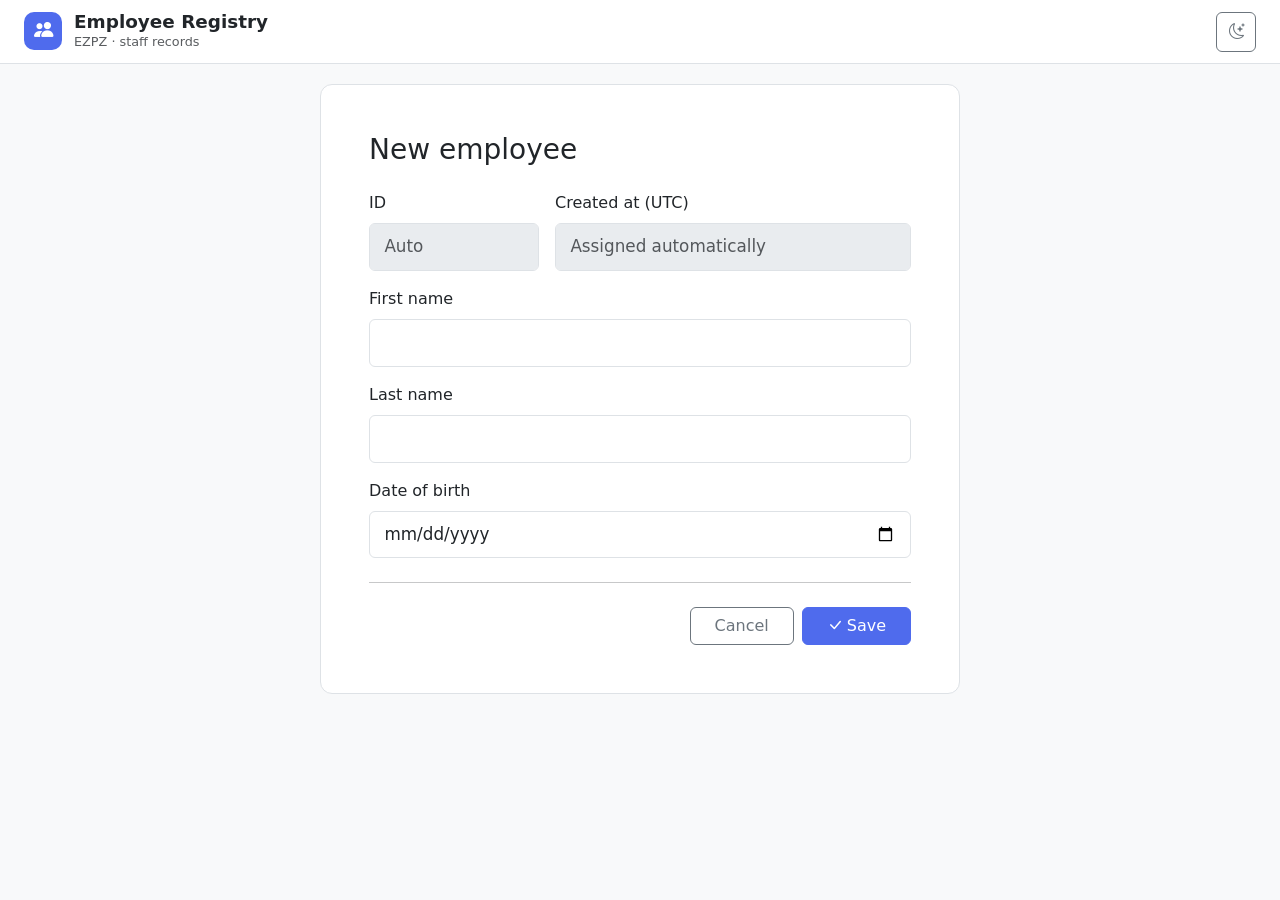
<file: ui/employee.html>
<!doctype html>
<html lang="en" data-bs-theme="light">
<head>
    <meta charset="utf-8">
    <meta name="viewport" content="width=device-width, initial-scale=1">
    <title>Employee · EZPZ</title>

    <link rel="stylesheet" href="https://cdn.jsdelivr.net/npm/bootstrap@5.3.3/dist/css/bootstrap.min.css">
    <link rel="stylesheet" href="https://cdn.jsdelivr.net/npm/bootstrap-icons@1.11.3/font/bootstrap-icons.min.css">
    <link rel="stylesheet" href="main.css">

    <script src="main.js"></script>
</head>
<body class="page-form">

<!-- ===================== Header ===================== -->
<header class="app-header">
    <div class="container-fluid h-100 px-3 px-md-4 d-flex align-items-center justify-content-between">
        <a class="app-brand" href="index.html">
            <span class="app-brand-logo"><i class="bi bi-people-fill"></i></span>
            <span>
                <span class="app-brand-title d-block">Employee Registry</span>
                <span class="app-brand-subtitle d-block">EZPZ · staff records</span>
            </span>
        </a>

        <button type="button" class="btn btn-outline-secondary theme-toggle" data-theme-toggle
                title="Toggle theme" aria-label="Toggle theme">
            <i data-theme-icon class="bi bi-moon-stars"></i>
        </button>
    </div>
</header>

<!-- ===================== Form ===================== -->
<main class="app-main overflow-auto">
    <div class="form-card p-4 p-md-5">
        <h1 class="h3 mb-4" id="pageTitle">Edit employee</h1>

        <form id="employeeForm" novalidate>
            <div class="row g-3">
                <div class="col-sm-4">
                    <label for="id" class="form-label">ID</label>
                    <input type="text" class="form-control" id="id" name="id" value="1" disabled>
                </div>
                <div class="col-sm-8">
                    <label for="createdAt" class="form-label">Created at (UTC)</label>
                    <input type="text" class="form-control" id="createdAt" name="createdAt" value="2026-10-27 14:32:05" disabled>
                </div>

                <div class="col-12">
                    <label for="firstName" class="form-label">First name</label>
                    <input type="text" class="form-control" id="firstName" name="firstName" value="James"
                           maxlength="100" required>
                    <div class="invalid-feedback">First name is required.</div>
                </div>

                <div class="col-12">
                    <label for="lastName" class="form-label">Last name</label>
                    <input type="text" class="form-control" id="lastName" name="lastName" value="Smith"
                           maxlength="100" required>
                    <div class="invalid-feedback">Last name is required.</div>
                </div>

                <div class="col-12">
                    <label for="dateOfBirth" class="form-label">Date of birth</label>
                    <input type="date" class="form-control" id="dateOfBirth" name="dateOfBirth" value="1985-03-14">
                </div>
            </div>

            <hr class="my-4">

            <div class="d-flex justify-content-end gap-2">
                <button type="button" class="btn btn-outline-secondary px-4"
                        data-bs-toggle="modal" data-bs-target="#cancelModal">Cancel</button>
                <button type="submit" class="btn btn-accent px-4">
                    <i class="bi bi-check-lg me-1"></i>Save
                </button>
            </div>
        </form>
    </div>
</main>

<!-- ===================== Cancel confirmation ===================== -->
<div class="modal fade" id="cancelModal" tabindex="-1" aria-labelledby="cancelModalLabel" aria-hidden="true">
    <div class="modal-dialog modal-dialog-centered">
        <div class="modal-content">
            <div class="modal-header">
                <h5 class="modal-title" id="cancelModalLabel">Discard changes?</h5>
                <button type="button" class="btn-close" data-bs-dismiss="modal" aria-label="Close"></button>
            </div>
            <div class="modal-body">
                Any unsaved changes will be lost. Do you want to leave this page?
            </div>
            <div class="modal-footer">
                <button type="button" class="btn btn-outline-secondary" data-bs-dismiss="modal">Stay</button>
                <button type="button" class="btn btn-danger" id="confirmCancel">Discard</button>
            </div>
        </div>
    </div>
</div>

<script src="https://cdn.jsdelivr.net/npm/bootstrap@5.3.3/dist/js/bootstrap.bundle.min.js"></script>
</body>
</html>
</file>
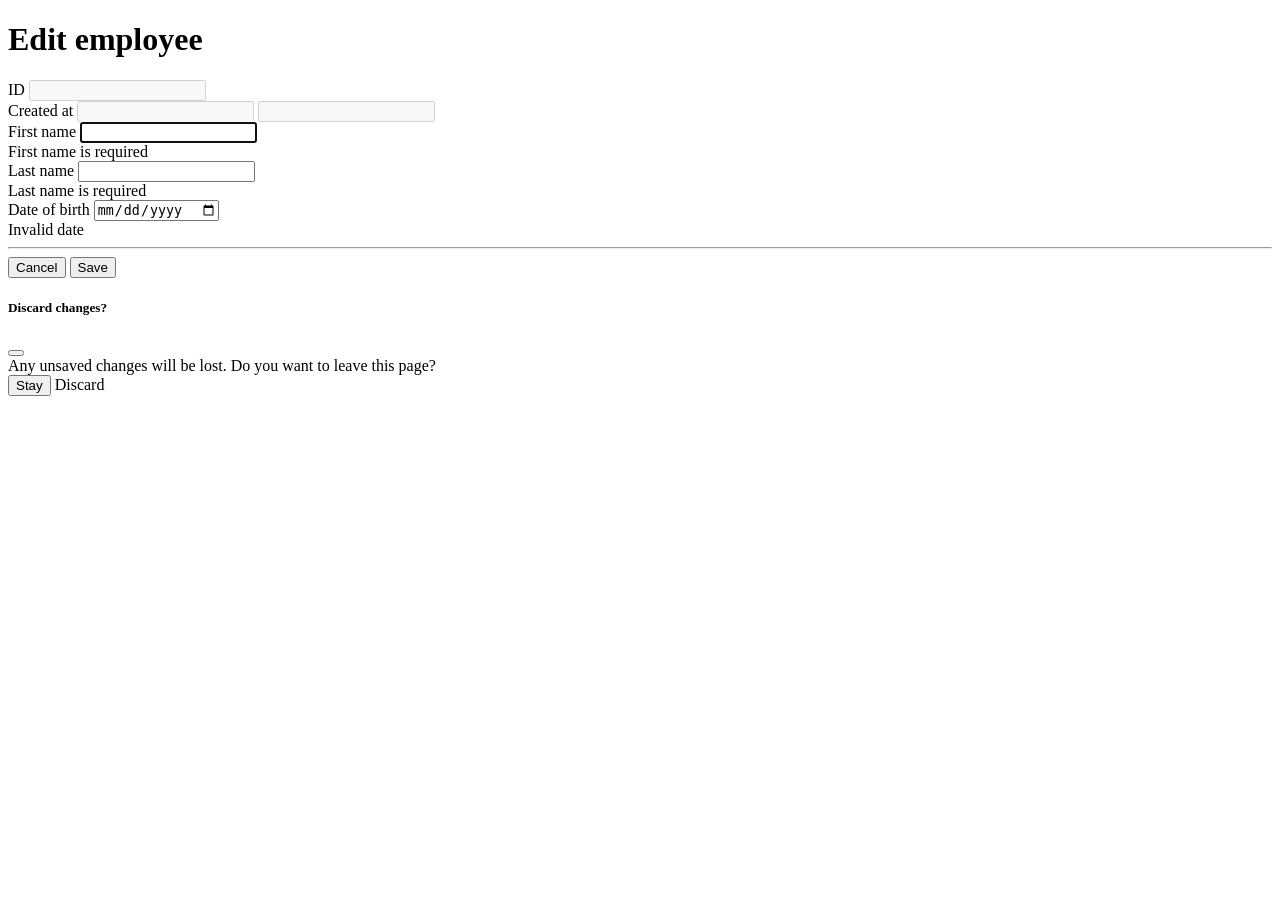
<file: src/main/resources/templates/employee.html>
<!doctype html>
<html lang="en" data-bs-theme="light" xmlns:th="http://www.thymeleaf.org"
      th:with="isNew=${employee.id == null}">
<head th:replace="~{fragments :: head(${isNew} ? 'New employee' : 'Edit employee')}"></head>
<body class="page-form">

<header th:replace="~{fragments :: header(null)}"></header>

<!-- ===================== Form ===================== -->
<main class="app-main overflow-auto">
    <div class="form-card p-4 p-md-5">
        <h1 class="h3 mb-4" th:text="${isNew} ? 'New employee' : 'Edit employee'">Edit employee</h1>

        <form method="post" novalidate th:object="${employee}"
              th:action="${isNew} ? @{/employees} : @{/employees/{id}(id=${employee.id})}">
            <input type="hidden" name="page" th:value="${page}">

            <div class="row g-3">
                <div class="col-sm-4">
                    <label for="id" class="form-label">ID</label>
                    <input type="text" class="form-control" id="id" disabled
                           th:value="${employee.id}">
                </div>
                <div class="col-sm-8">
                    <label for="createdAt" class="form-label">Created at</label>
                    <!-- Stored in UTC; main.js converts data-utc to the browser's locale and time zone.
                         Without JS the UTC value stays visible. -->
                    <input type="text" class="form-control" id="createdAt" disabled
                           th:if="${createdAt != null}"
                           th:value="${#temporals.format(createdAt, 'yyyy-MM-dd HH:mm:ss')} + ' UTC'"
                           th:data-utc="${#temporals.format(createdAt, 'yyyy-MM-dd')} + 'T' + ${#temporals.format(createdAt, 'HH:mm:ss')} + 'Z'">
                    <input type="text" class="form-control" id="createdAt" disabled
                           th:unless="${createdAt != null}">
                </div>

                <div class="col-12">
                    <label for="firstName" class="form-label">First name</label>
                    <input type="text" class="form-control" th:field="*{firstName}" th:errorclass="is-invalid"
                           maxlength="100" required autofocus>
                    <div class="invalid-feedback" th:errors="*{firstName}">First name is required</div>
                </div>

                <div class="col-12">
                    <label for="lastName" class="form-label">Last name</label>
                    <input type="text" class="form-control" th:field="*{lastName}" th:errorclass="is-invalid"
                           maxlength="100" required>
                    <div class="invalid-feedback" th:errors="*{lastName}">Last name is required</div>
                </div>

                <div class="col-12">
                    <label for="dateOfBirth" class="form-label">Date of birth</label>
                    <input type="date" class="form-control" th:field="*{dateOfBirth}" th:errorclass="is-invalid"
                           th:max="${#temporals.format(#temporals.createToday(), 'yyyy-MM-dd')}">
                    <div class="invalid-feedback" th:errors="*{dateOfBirth}">Invalid date</div>
                </div>
            </div>

            <hr class="my-4">

            <div class="d-flex justify-content-end gap-2">
                <button type="button" class="btn btn-outline-secondary px-4"
                        data-bs-toggle="modal" data-bs-target="#cancelModal">Cancel</button>
                <button type="submit" class="btn btn-accent px-4">
                    <i class="bi bi-check-lg me-1"></i>Save
                </button>
            </div>
        </form>
    </div>
</main>

<!-- ===================== Cancel confirmation ===================== -->
<div class="modal fade" id="cancelModal" tabindex="-1" aria-labelledby="cancelModalLabel" aria-hidden="true">
    <div class="modal-dialog modal-dialog-centered">
        <div class="modal-content">
            <div class="modal-header">
                <h5 class="modal-title" id="cancelModalLabel">Discard changes?</h5>
                <button type="button" class="btn-close" data-bs-dismiss="modal" aria-label="Close"></button>
            </div>
            <div class="modal-body">
                Any unsaved changes will be lost. Do you want to leave this page?
            </div>
            <div class="modal-footer">
                <button type="button" class="btn btn-outline-secondary" data-bs-dismiss="modal">Stay</button>
                <a class="btn btn-danger" th:href="@{/employees(page=${page})}">Discard</a>
            </div>
        </div>
    </div>
</div>

<th:block th:replace="~{fragments :: scripts}"></th:block>
</body>
</html>
</file>
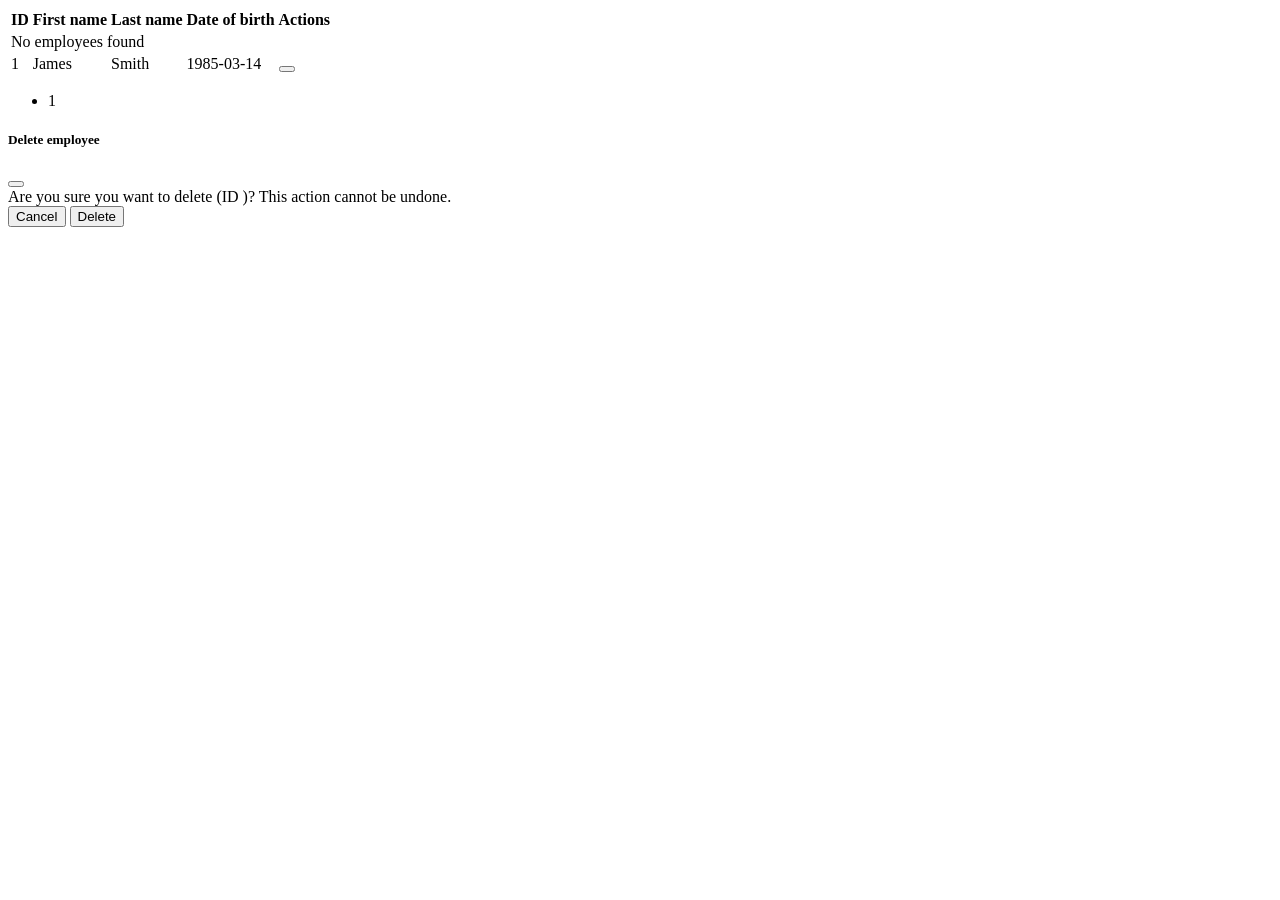
<file: src/main/resources/templates/employees.html>
<!doctype html>
<html lang="en" data-bs-theme="light" xmlns:th="http://www.thymeleaf.org">
<head th:replace="~{fragments :: head('Employees')}"></head>
<body class="page-list">

<header th:replace="~{fragments :: header(@{/employees/new(page=${currentPage})})}"></header>

<div th:replace="~{fragments :: flash}"></div>

<!-- ===================== Table ===================== -->
<main class="app-main">
    <div class="table-card">
        <div class="table-scroll">
            <table class="table employee-table">
                <thead>
                <tr>
                    <th class="col-id">ID</th>
                    <th>First name</th>
                    <th>Last name</th>
                    <th class="col-dob">Date of birth</th>
                    <th class="col-actions">Actions</th>
                </tr>
                </thead>
                <tbody>
                <tr th:if="${employees.isEmpty()}">
                    <td colspan="5" class="text-center text-secondary py-5">No employees found</td>
                </tr>
                <tr th:each="employee : ${employees}">
                    <td class="col-id" th:text="${employee.id}">1</td>
                    <td th:text="${employee.firstName}">James</td>
                    <td th:text="${employee.lastName}">Smith</td>
                    <td class="col-dob" th:text="${employee.dateOfBirth}">1985-03-14</td>
                    <td class="col-actions">
                        <a class="btn btn-sm btn-outline-primary" title="Edit"
                           th:href="@{/employees/{id}/edit(id=${employee.id}, page=${currentPage})}"><i class="bi bi-pencil"></i></a>
                        <button type="button" class="btn btn-sm btn-outline-danger ms-1" title="Delete"
                                data-bs-toggle="modal" data-bs-target="#deleteModal"
                                th:data-id="${employee.id}"
                                th:data-name="${employee.fullName}"
                                th:data-action="@{/employees/{id}/delete(id=${employee.id})}"><i class="bi bi-trash"></i></button>
                    </td>
                </tr>
                </tbody>
            </table>
        </div>
    </div>
</main>

<!-- ===================== Pagination (fixed) ===================== -->
<footer class="app-footer">
    <nav aria-label="Employee pages" th:if="${totalPages > 0}">
        <ul class="pagination">
            <li class="page-item" th:each="pageNumber : ${#numbers.sequence(1, totalPages)}"
                th:classappend="${pageNumber == currentPage} ? 'active'"
                th:attr="aria-current=${pageNumber == currentPage} ? 'page'">
                <a class="page-link" th:href="@{/employees(page=${pageNumber})}" th:text="${pageNumber}">1</a>
            </li>
        </ul>
    </nav>
</footer>

<!-- ===================== Delete confirmation ===================== -->
<div class="modal fade" id="deleteModal" tabindex="-1" aria-labelledby="deleteModalLabel" aria-hidden="true">
    <div class="modal-dialog modal-dialog-centered">
        <!-- action is set from the clicked button's data-action -->
        <form class="modal-content" method="post" data-delete-form>
            <input type="hidden" name="page" th:value="${currentPage}">
            <div class="modal-header">
                <h5 class="modal-title" id="deleteModalLabel">
                    <i class="bi bi-exclamation-triangle text-danger me-2"></i>Delete employee
                </h5>
                <button type="button" class="btn-close" data-bs-dismiss="modal" aria-label="Close"></button>
            </div>
            <div class="modal-body">
                Are you sure you want to delete <strong data-delete-name></strong>
                <span class="text-secondary">(ID <span data-delete-id></span>)</span>?
                This action cannot be undone.
            </div>
            <div class="modal-footer">
                <button type="button" class="btn btn-outline-secondary" data-bs-dismiss="modal">Cancel</button>
                <button type="submit" class="btn btn-danger">Delete</button>
            </div>
        </form>
    </div>
</div>

<th:block th:replace="~{fragments :: scripts}"></th:block>
</body>
</html>
</file>
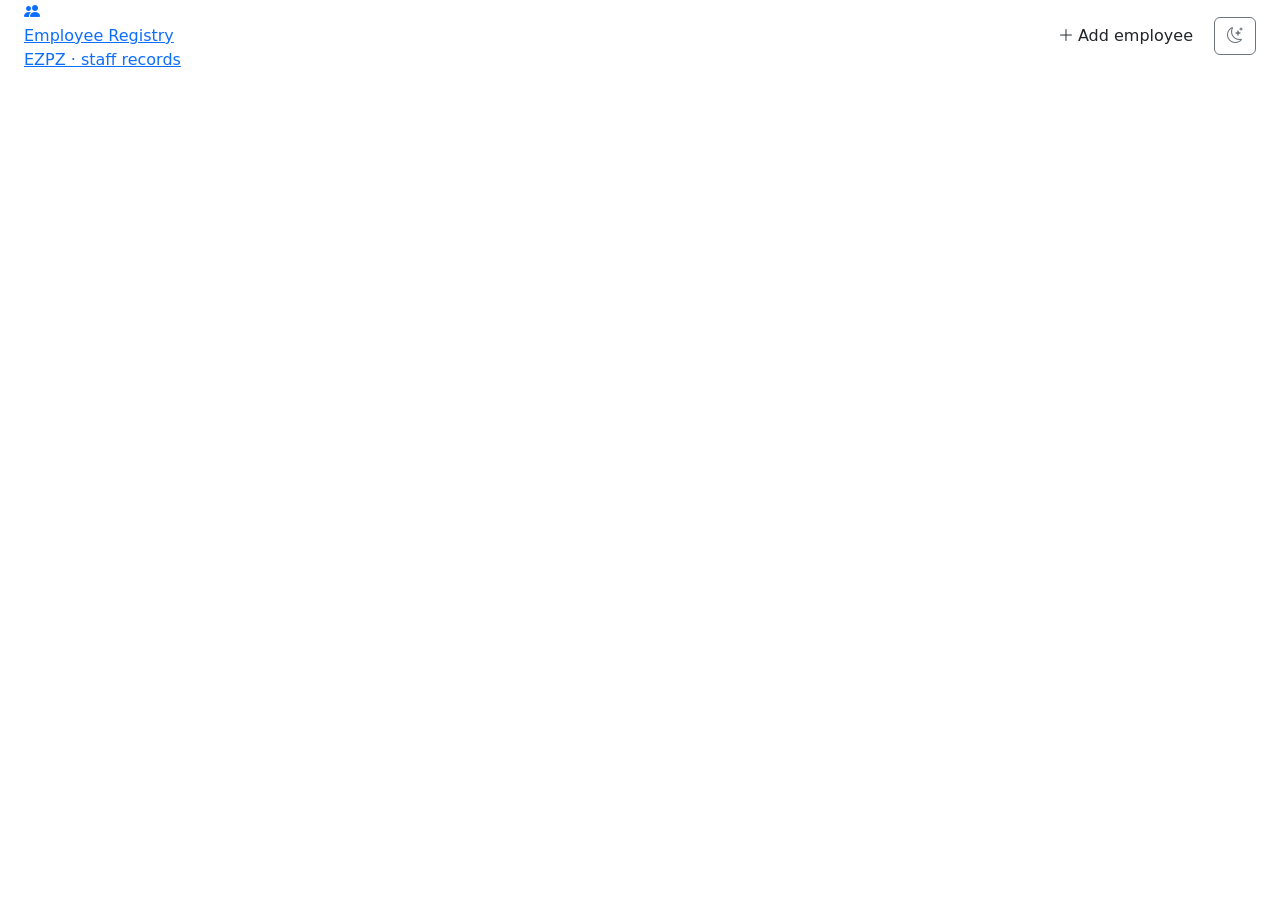
<file: src/main/resources/templates/fragments.html>
<!doctype html>
<html lang="en" xmlns:th="http://www.thymeleaf.org">

<!-- ===================== <head> ===================== -->
<head th:fragment="head(title)">
    <meta charset="utf-8">
    <meta name="viewport" content="width=device-width, initial-scale=1">
    <title th:text="${title} + ' · EZPZ'">EZPZ</title>

    <link rel="stylesheet" href="https://cdn.jsdelivr.net/npm/bootstrap@5.3.3/dist/css/bootstrap.min.css">
    <link rel="stylesheet" href="https://cdn.jsdelivr.net/npm/bootstrap-icons@1.11.3/font/bootstrap-icons.min.css">
    <link rel="stylesheet" th:href="@{/main.css}">

    <script th:src="@{/main.js}"></script>
</head>

<body>

<!-- ===================== Header ===================== -->
<!-- addUrl: link for the "Add employee" button, or null to hide it -->
<header class="app-header" th:fragment="header(addUrl)">
    <div class="container-fluid h-100 px-3 px-md-4 d-flex align-items-center justify-content-between">
        <a class="app-brand" th:href="@{/employees}">
            <span class="app-brand-logo"><i class="bi bi-people-fill"></i></span>
            <span>
                <span class="app-brand-title d-block">Employee Registry</span>
                <span class="app-brand-subtitle d-block">EZPZ · staff records</span>
            </span>
        </a>

        <div class="d-flex align-items-center gap-2">
            <a class="btn btn-accent" th:if="${addUrl != null}" th:href="${addUrl}">
                <i class="bi bi-plus-lg"></i><span class="d-none d-sm-inline ms-1">Add employee</span>
            </a>
            <button type="button" class="btn btn-outline-secondary theme-toggle" data-theme-toggle
                    title="Toggle theme" aria-label="Toggle theme">
                <i data-theme-icon class="bi bi-moon-stars"></i>
            </button>
        </div>
    </div>
</header>

<!-- ===================== Flash message (toast) ===================== -->
<div class="toast-area" th:fragment="flash" th:if="${message != null}">
    <div class="toast align-items-center border-0" role="alert" aria-live="assertive" aria-atomic="true"
         th:classappend="'text-bg-' + ${messageType}">
        <div class="d-flex">
            <div class="toast-body">
                <i class="bi me-2" th:classappend="${messageType == 'success'} ? 'bi-check-circle' : 'bi-exclamation-circle'"></i>
                <span th:text="${message}">Message</span>
            </div>
            <button type="button" class="btn-close btn-close-white me-2 m-auto" data-bs-dismiss="toast" aria-label="Close"></button>
        </div>
    </div>
</div>

<!-- ===================== Scripts ===================== -->
<th:block th:fragment="scripts">
    <script src="https://cdn.jsdelivr.net/npm/bootstrap@5.3.3/dist/js/bootstrap.bundle.min.js"></script>
</th:block>

</body>
</html>
</file>
<file: ui/main.css>
/* =====================================================================
   EZPZ - Employee Registry
   Shared styles for all pages
   ===================================================================== */

:root {
    --ezpz-header-height: 64px;
    --ezpz-footer-height: 68px;
    --ezpz-accent: #4f6bed;
    --ezpz-accent-soft: rgba(79, 107, 237, 0.12);
}

[data-bs-theme="dark"] {
    --ezpz-accent: #7b93ff;
    --ezpz-accent-soft: rgba(123, 147, 255, 0.16);
}

html,
body {
    height: 100%;
}

body {
    display: flex;
    flex-direction: column;
    background-color: var(--bs-tertiary-bg);
}

/* ---------- Header ---------- */

.app-header {
    height: var(--ezpz-header-height);
    flex-shrink: 0;
    background-color: var(--bs-body-bg);
    border-bottom: 1px solid var(--bs-border-color);
}

.app-brand {
    display: flex;
    align-items: center;
    gap: 0.75rem;
    color: inherit;
    text-decoration: none;
}

.app-brand-logo {
    display: grid;
    place-items: center;
    width: 38px;
    height: 38px;
    border-radius: 10px;
    background-color: var(--ezpz-accent);
    color: #fff;
    font-size: 1.2rem;
}

.app-brand-title {
    font-size: 1.15rem;
    font-weight: 600;
    line-height: 1.1;
}

.app-brand-subtitle {
    font-size: 0.8rem;
    color: var(--bs-secondary-color);
}

.theme-toggle {
    width: 40px;
    height: 40px;
    display: grid;
    place-items: center;
}

/* ---------- Main area ---------- */

.app-main {
    flex: 1 1 auto;
    min-height: 0; /* lets the table wrapper scroll instead of the page */
    display: flex;
    flex-direction: column;
    padding: 1.25rem;
}

/* index.html: leave room for the fixed pagination footer */
.page-list .app-main {
    padding-bottom: calc(var(--ezpz-footer-height) + 1.25rem);
}

.table-card {
    flex: 1 1 auto;
    min-height: 0;
    display: flex;
    flex-direction: column;
    background-color: var(--bs-body-bg);
    border: 1px solid var(--bs-border-color);
    border-radius: 0.75rem;
    overflow: hidden;
}

/* Scrolling happens here, not on the page */
.table-scroll {
    flex: 1 1 auto;
    min-height: 0;
    overflow: auto;
}

.employee-table {
    margin-bottom: 0;
    font-size: 1.1rem;
}

.employee-table th,
.employee-table td {
    padding: 1rem 1.25rem;
    vertical-align: middle;
    white-space: nowrap;
}

.employee-table thead th {
    position: sticky;
    top: 0;
    z-index: 1;
    font-size: 0.8rem;
    font-weight: 600;
    text-transform: uppercase;
    letter-spacing: 0.05em;
    color: var(--bs-secondary-color);
    background-color: var(--bs-secondary-bg);
    border-bottom-width: 1px;
}

.employee-table .col-id {
    width: 1%;
    color: var(--bs-secondary-color);
    font-variant-numeric: tabular-nums;
}

.employee-table .col-dob {
    font-variant-numeric: tabular-nums;
}

.employee-table .col-actions {
    width: 1%;
    text-align: end;
}

.employee-table tbody tr:hover > * {
    background-color: var(--ezpz-accent-soft);
}

/* ---------- Fixed pagination footer ---------- */

.app-footer {
    position: fixed;
    left: 0;
    right: 0;
    bottom: 0;
    height: var(--ezpz-footer-height);
    display: flex;
    align-items: center;
    justify-content: center;
    background-color: var(--bs-body-bg);
    border-top: 1px solid var(--bs-border-color);
    z-index: 1030;
}

.app-footer .pagination {
    margin-bottom: 0;
}

.pagination {
    --bs-pagination-active-bg: var(--ezpz-accent);
    --bs-pagination-active-border-color: var(--ezpz-accent);
}

/* ---------- Employee form page ---------- */

.form-card {
    width: 100%;
    max-width: 640px;
    margin: 0 auto;
    background-color: var(--bs-body-bg);
    border: 1px solid var(--bs-border-color);
    border-radius: 0.75rem;
}

.form-card .form-control {
    font-size: 1.05rem;
    padding: 0.65rem 0.9rem;
}

.form-card .form-control:disabled {
    color: var(--bs-secondary-color);
}

.btn-accent {
    --bs-btn-bg: var(--ezpz-accent);
    --bs-btn-border-color: var(--ezpz-accent);
    --bs-btn-hover-bg: var(--ezpz-accent);
    --bs-btn-hover-border-color: var(--ezpz-accent);
    --bs-btn-active-bg: var(--ezpz-accent);
    --bs-btn-active-border-color: var(--ezpz-accent);
    --bs-btn-color: #fff;
    --bs-btn-hover-color: #fff;
    --bs-btn-active-color: #fff;
}

.btn-accent:hover {
    filter: brightness(1.08);
}

/* ---------- Small screens ---------- */

@media (max-width: 576px) {
    .app-main {
        padding: 0.75rem;
    }

    .page-list .app-main {
        padding-bottom: calc(var(--ezpz-footer-height) + 0.75rem);
    }

    .app-brand-subtitle {
        display: none;
    }

    .employee-table th,
    .employee-table td {
        padding: 0.75rem;
    }
}
</file>
